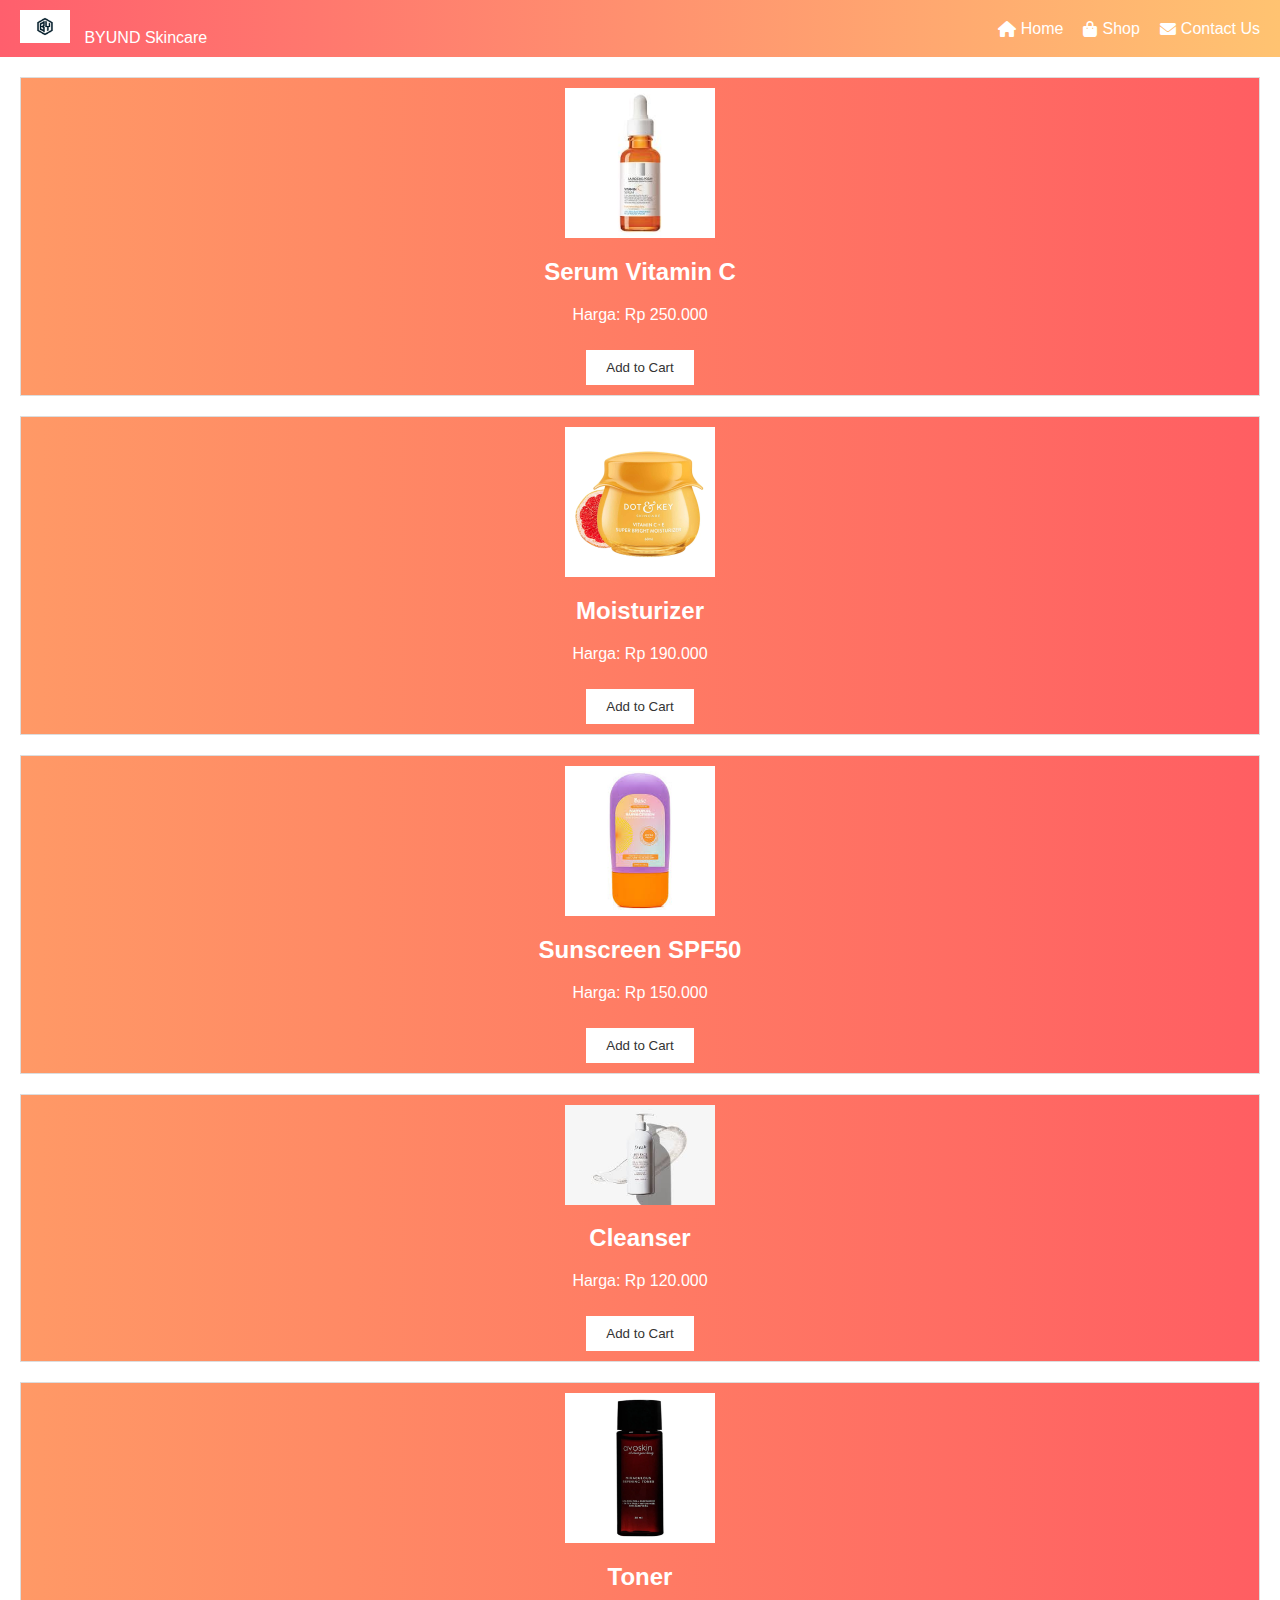
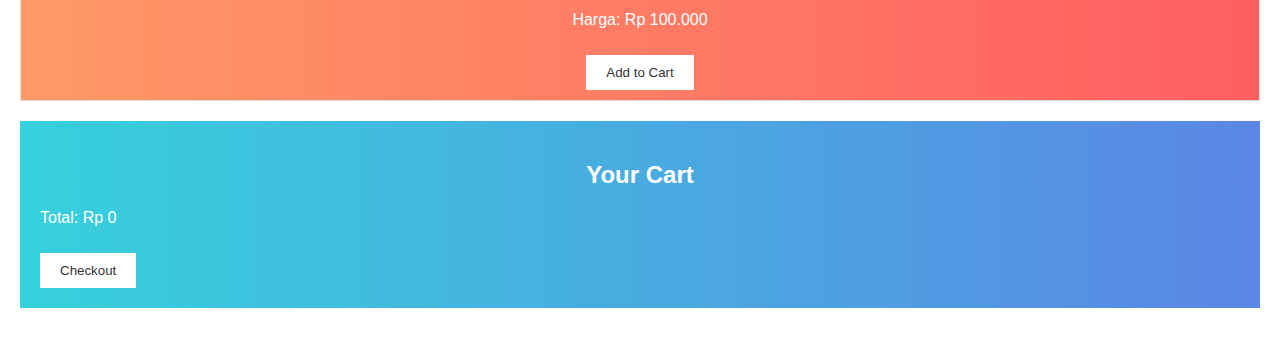
<file: shop.html>
<!DOCTYPE html>
<html lang="en">
<head>
    <meta charset="UTF-8">
    <meta name="viewport" content="width=device-width, initial-scale=1.0">
    <title>BYUND Skincare - Shop</title>
    <link rel="stylesheet" href="styles.css">
    <link rel="stylesheet" href="https://cdnjs.cloudflare.com/ajax/libs/font-awesome/6.0.0-beta3/css/all.min.css">
    <script>
        let cart = [];

        function addToCart(productId, productName, productPrice) {
            let product = cart.find(item => item.id === productId);
            if (product) {
                product.quantity++;
            } else {
                cart.push({ id: productId, name: productName, price: parseInt(productPrice), quantity: 1 });
            }
            updateCartDisplay();
        }

        function incrementQuantity(productId) {
            let product = cart.find(item => item.id === productId);
            if (product) {
                product.quantity++;
                updateCartDisplay();
            }
        }

        function decrementQuantity(productId) {
            let product = cart.find(item => item.id === productId);
            if (product && product.quantity > 1) {
                product.quantity--;
                updateCartDisplay();
            }
        }

        function updateCartDisplay() {
            const cartItemsDiv = document.getElementById('cart-items');
            cartItemsDiv.innerHTML = '';
            let totalAmount = 0;

            cart.forEach(item => {
                totalAmount += item.price * item.quantity;
                cartItemsDiv.innerHTML += `
                    <div class="cart-item">
                        <p>${item.name} - Rp ${item.price} x ${item.quantity}</p>
                        <button onclick="decrementQuantity(${item.id})">-</button>
                        <span>${item.quantity}</span>
                        <button onclick="incrementQuantity(${item.id})">+</button>
                    </div>
                `;
            });

            document.getElementById('total-amount').innerText = `Total: Rp ${totalAmount}`;
        }

        function checkout() {
            const phoneNumber = "6282268483243";
            let message = "Hallo, saya ingin memesan:\n";
            let totalAmount = 0;

            cart.forEach(item => {
                message += `${item.name} - Rp ${item.price} x ${item.quantity}\n`;
                totalAmount += item.price * item.quantity;
            });

            message += `Total: Rp ${totalAmount}`;
            const url = `https://wa.me/${phoneNumber}?text=${encodeURIComponent(message)}`;
            window.open(url, '_blank');
        }
    </script>
</head>
<body>
    <header>
        <div class="logo">
            <img src="logo.png">
            BYUND Skincare
        </div>
        <nav>
            <ul>
                <li><a href="index.html"><i class="fas fa-home icon"></i> Home</a></li>
                <li><a href="shop.html"><i class="fas fa-shopping-bag icon"></i> Shop</a></li>
                <li><a href="contact.html"><i class="fas fa-envelope icon"></i> Contact Us</a></li>
            </ul>
        </nav>
    </header>

    <main>
        <section class="product">
            <img src="serum_vitamin_c.jpg" alt="Serum Vitamin C">
            <h2>Serum Vitamin C</h2>
            <p>Harga: Rp 250.000</p>
            <button onclick="addToCart(1, 'Serum Vitamin C', '250000')">Add to Cart</button>
        </section>

        <section class="product">
            <img src="moisturizer.jpg" alt="Moisturizer">
            <h2>Moisturizer</h2>
            <p>Harga: Rp 190.000</p>
            <button onclick="addToCart(2, 'Moisturizer', '190000')">Add to Cart</button>
        </section>

        <section class="product">
            <img src="sunscreen_spf50.jpg" alt="Sunscreen SPF50">
            <h2>Sunscreen SPF50</h2>
            <p>Harga: Rp 150.000</p>
            <button onclick="addToCart(3, 'Sunscreen SPF50', '150000')">Add to Cart</button>
        </section>

        <section class="product">
            <img src="cleanser.jpg" alt="Cleanser">
            <h2>Cleanser</h2>
            <p>Harga: Rp 120.000</p>
            <button onclick="addToCart(4, 'Cleanser', '120000')">Add to Cart</button>
        </section>

        <section class="product">
            <img src="toner.jpg" alt="Toner">
            <h2>Toner</h2>
            <p>Harga: Rp 100.000</p>
            <button onclick="addToCart(5, 'Toner', '100000')">Add to Cart</button>
        </section>

        <section id="cart">
            <h2>Your Cart</h2>
            <div id="cart-items"></div>
            <p id="total-amount">Total: Rp 0</p>
            <button onclick="checkout()">Checkout</button>
        </section>
    </main>
</html>
</file>
<file: styles.css>
body {
    font-family: Arial, sans-serif;
    margin: 0;
    padding: 0;
}

header {
    display: flex;
    justify-content: space-between;
    align-items: center;
    padding: 10px 20px;
    background: linear-gradient(to right, #ff5f6d, #ffc371); /* Gradient background */
    color: #fff;
}

header .logo img {
    width: 50px;
    height: auto;
    margin-right: 10px;
}

header nav ul {
    list-style: none;
    padding: 0;
    margin: 0;
    display: flex;
}

header nav ul li {
    margin-left: 20px;
}

header nav ul li a {
    text-decoration: none;
    color: #fff;
    display: flex;
    align-items: center;
}

header nav ul li a .icon {
    margin-right: 5px;
}

main {
    padding: 20px;
}

.product, .contact-info {
    border: 1px solid #ddd;
    padding: 10px;
    margin-bottom: 20px;
    text-align: center;
    background: linear-gradient(to right, #ff9966, #ff5e62); /* Gradient background */
    color: #fff;
}

.product img, .contact-info img {
    width: 150px;
    height: auto;
    display: block;
    margin: 0 auto 10px;
}

.cart-item {
    display: flex;
    justify-content: space-between;
    align-items: center;
    margin-bottom: 10px;
    color: #fff;
}

.cart-item p {
    margin: 0;
}

.quantity-control {
    display: flex;
    align-items: center;
}

.quantity-control button {
    background-color: #ddd;
    border: none;
    padding: 5px 10px;
    cursor: pointer;
}

.quantity-control span {
    margin: 0 10px;
    color: #fff;
}

footer {
    text-align: center;
    padding: 10px;
    background: linear-gradient(to right, #8e2de2, #4a00e0); /* Gradient background */
    color: #fff;
    position: absolute;
    bottom: 0;
    width: 100%;
}

section {
    margin-bottom: 20px;
}

section h2 {
    text-align: center;
    color: #fff;
}

section#cart {
    background: linear-gradient(to right, #36d1dc, #5b86e5); /* Gradient background */
    padding: 20px;
    color: #fff;
}

section#cart h2 {
    color: #fff;
}

button {
    background-color: #fff;
    color: #333;
    border: none;
    padding: 10px 20px;
    cursor: pointer;
    margin-top: 10px;
}

button:hover {
    background-color: #ddd;
}

/* Additional styles for specific pages */

#home {
    background: linear-gradient(to right, #f7971e, #ffd200), url('background_home.jpg') no-repeat center center fixed; /* Gradient background with image */
    background-size: cover;
    padding: 50px;
    text-align: center;
    color: #fff;
}

#shop {
    background: linear-gradient(to right, #fc5c7d, #6a82fb); /* Gradient background */
    padding: 50px;
    text-align: center;
    color: #fff;
}

#contact {
    background: linear-gradient(to right, #11998e, #38ef7d), url('background_contact.jpg') no-repeat center center fixed; /* Gradient background with image */
    background-size: cover;
    padding: 50px;
    text-align: center;
    color: #fff;
    position: relative;
    min-height: 100vh;
}

.contact-info {
    display: flex;
    flex-direction: column;
    align-items: center;
}

.contact-info p {
    margin: 10px 0;
}

.contact-info address {
    margin: 20px 0;
}

.social-icons {
    display: flex;
    justify-content: center;
    margin-top: 10px;
}

.social-icons .social-icon {
    margin: 0 10px;
    transition: transform 0.3s ease-in-out;
}

.social-icons .social-icon img {
    width: 30px; /* Sesuaikan ukuran logo sesuai kebutuhan */
    height: 30px; /* Sesuaikan ukuran logo sesuai kebutuhan */
}

.social-icons .social-icon:hover {
    transform: scale(1.1); /* Efek hover untuk memperbesar ikon */
}
</file>
